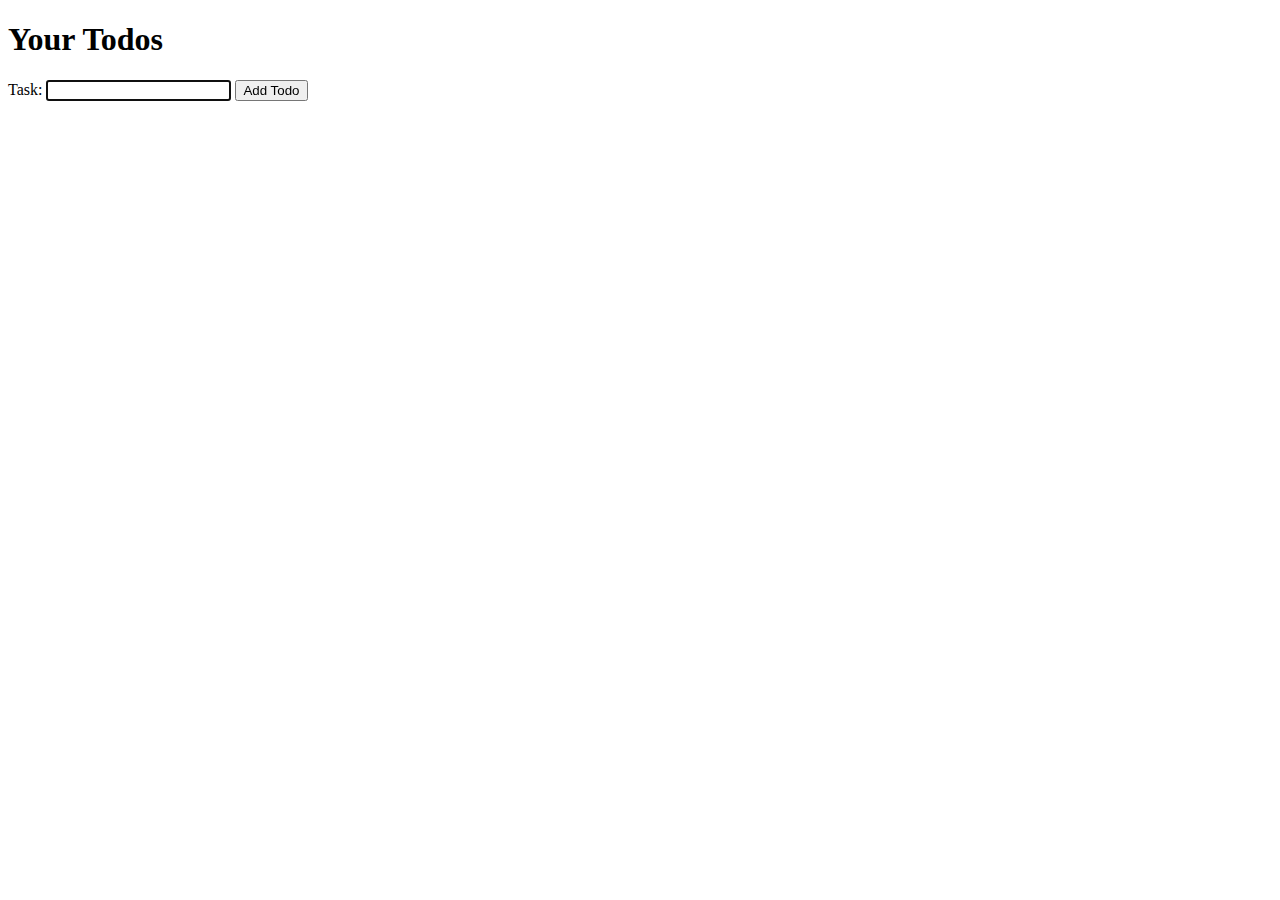
<file: Intermediate Javascript Part1/Events Exercise/Part 3 and 4/index.html>
<!DOCTYPE html>
<html lang="en">
<head>
    <meta charset="UTF-8">
    <title>Document</title>
</head>
<body>
    <h1>Your Todos</h1>
    <ul id="todoList">

    </ul>
    <form action="#" id="newTodoForm">
        <label for="task">Task: </label>
        <input type="text" name="task" id="task" autofocus>
        <input type="submit" value="Add Todo">
    </form>
    <script src="script.js"></script>
</body>
</html>
</file>
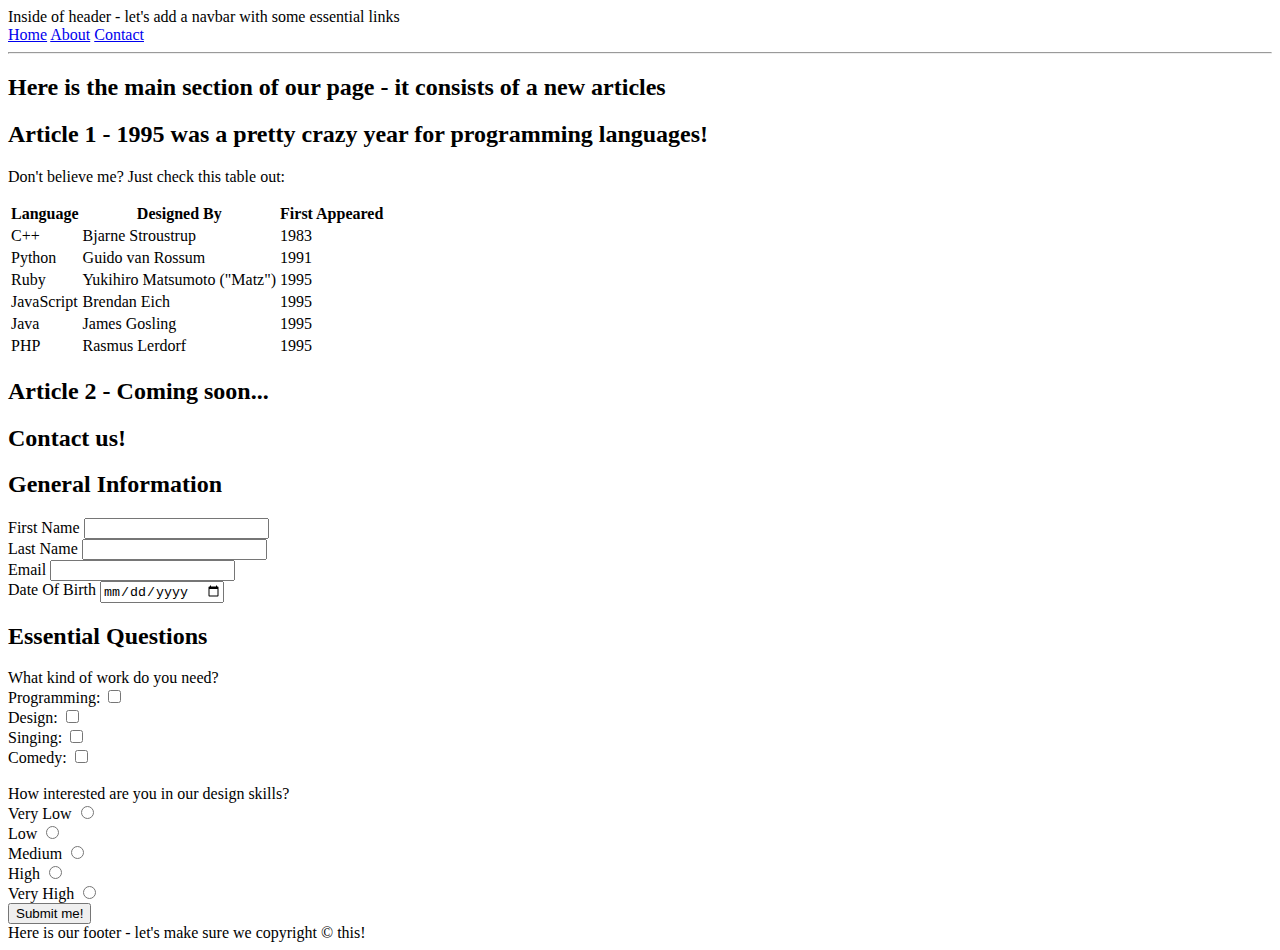
<file: HTML + CSS Basics/Intermediate HTML Exercise Part1.html>
<!DOCTYPE html>
<html lang="en">
<head>
  <meta charset="UTF-8">
  <title>Mock Two</title>
</head>
<body>
  </header>
    Inside of header - let's add a navbar with some essential links
    <nav>
      <a href="#">Home</a>
      <a href="#"> About</a>
      <a href="#"> Contact</a>
    </nav>
  <header>
  <hr>
  <section>
    <h2>Here is the main section of our page - it consists of a new articles</h2>
  <article>
  <h2>Article 1 - 1995 was a pretty crazy year for programming languages!</h2>
  <p>Don't believe me? Just check this table out:</p>
  <table>
    <thead>
        <tr>
            <th>Language</th>
            <th>Designed By</th>
            <th>First Appeared</th>
        </tr>
    </thead>
    <tbody>
        <tr>
            <td>C++</td>
            <td>Bjarne Stroustrup</td>
            <td>1983</td>
        </tr>
        <tr>
            <td>Python</td>
            <td>Guido van Rossum</td>
            <td>1991</td>
        </tr>
        <tr>
            <td>Ruby</td>
            <td>Yukihiro Matsumoto ("Matz")</td>
            <td>1995</td>
        </tr>
        <tr>
            <td>JavaScript</td>
            <td>Brendan Eich</td>
            <td>1995</td>
        </tr>
        <tr>
            <td>Java</td>
            <td>James Gosling</td>
            <td>1995</td>
        </tr>
    </tbody>
    <tfoot>
        <tr>
            <td>PHP</td>
            <td>Rasmus Lerdorf</td>
            <td>1995</td>
        </tr>
    </tfoot>
</table>
</article>
  <article>
    <h2>Article 2 - Coming soon...</h2>
  </article>

  <h2>Contact us!</h2>
    <form action="#">
    <h2>General Information</h2>
      <div>
        <label for="fname">First Name</label>
        <input type="text" id="fname">
      </div>
      <div>
        <label for="lname">Last Name</label>
        <input type="text" id="lname">
      </div>
      <div>
        <label for="email">Email</label>
        <input type="email" id="email">
      </div>
      <div>
        <label for="dob">Date Of Birth</label>
        <input type="date" id="dob">
      </div>
      <h2>Essential Questions</h2>
        <span>What kind of work do you need?</span>
        <div>
          <label for="programming">Programming: </label>
          <input type="checkbox" id="programming" name="programming">
        </div>
        <div>
          <label for="design">Design: </label>
          <input type="checkbox" id="design">
        </div>
        <div>
          <label for="singing">Singing: </label>
          <input type="checkbox" id="singing">
        </div>
        <div>
          <label for="comedy">Comedy: </label>
          <input type="checkbox" id="comedy">
        </div>
        <br>
        <span>How interested are you in our design skills?</span>
        <div>
          <label for="very_low">Very Low</label>
          <input type="radio" id="very_low" name="interest" value="very low">
        </div>
        <div>
        <label for="low">Low</label>
          <input type="radio" id="low" name="interest" value="low">
        </div>
        <div>
          <label for="medium">Medium</label>
          <input type="radio" id="medium" name="interest" value="medium">
        </div>
        <div>
          <label for="high">High</label>
          <input type="radio" id="high" name="interest" value="high">
        </div>
        <div>
          <label for="very_high">Very High</label>
          <input type="radio" id="very_high" name="interest" value="very high">
        </div>
        <div>
          <input type="submit" value="Submit me!">
        </div>
    </form>
  </section>
  <footer>
    Here is our footer - let's make sure we copyright &copy; this!
  </footer>
</body>
</html>
</file>
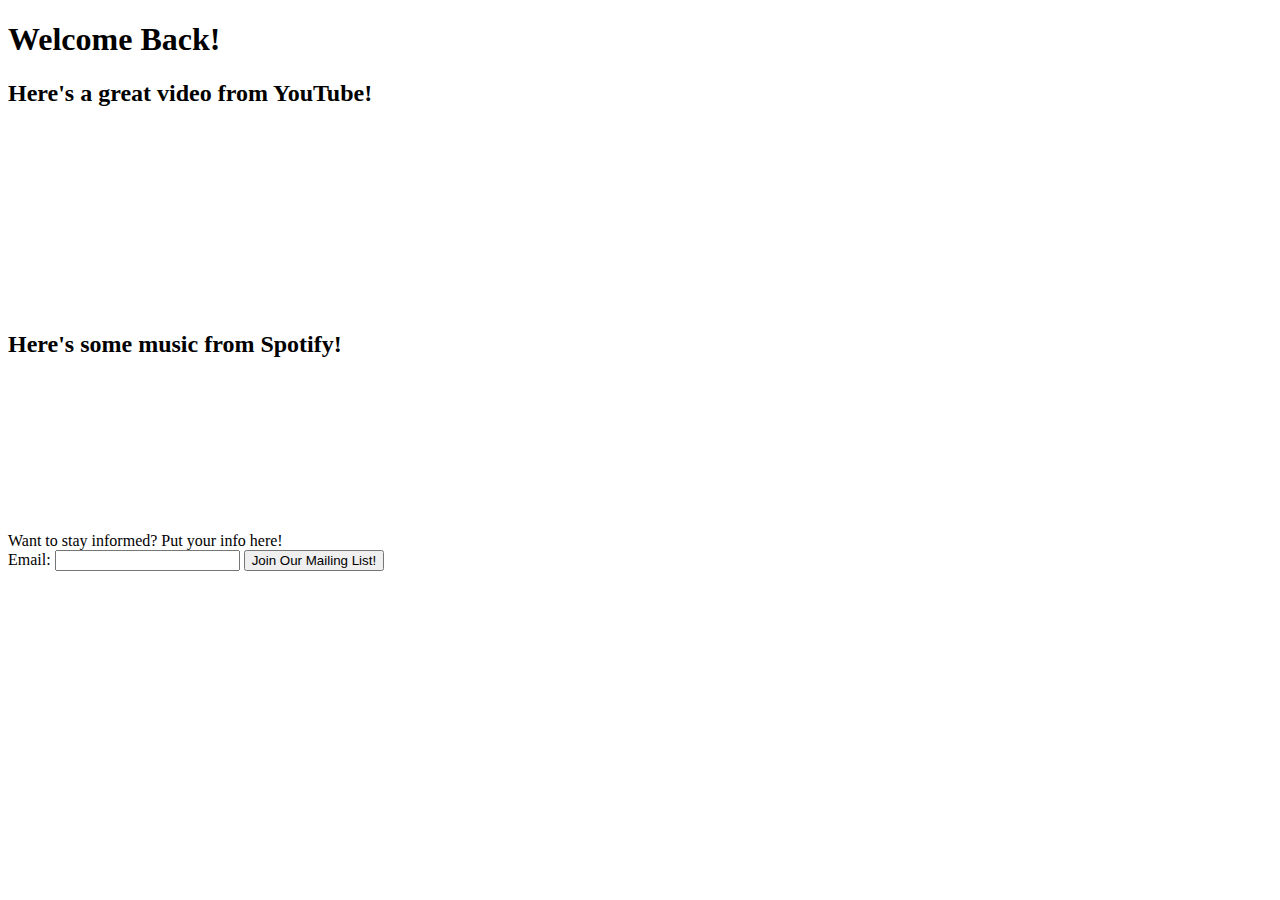
<file: HTML + CSS Basics/Intermediate HTML Exercise Part2.html>
<!DOCTYPE html>
<html lang="en">
<head>
  <meta charset="UTF-8">
  <title>Mock Three</title>
</head>
<body>
  <h1>Welcome Back!</h1>
  <article>
    <h2>Here's a great video from YouTube!</h2>
    <iframe width="220" height="180" src="https://www.youtube.com/embed/dQw4w9WgXcQ" frameborder="0" allowfullscreen></iframe>
  </article>
  <article>
    <h2>Here's some music from Spotify!</h2>
    <!-- https://developer.spotify.com/technologies/widgets/spotify-play-button/ -->
    <iframe src="https://embed.spotify.com/?uri=spotify:track:5JunxkcjfCYcY7xJ29tLai" frameborder="0" allowtransparency="true"></iframe>
  </article>
  <article>
    Want to stay informed? Put your info here!
    <form action="#">
        <label for="email">Email: </label>
        <input type="email" name="email" id="email">
        <input type="submit" value="Join Our Mailing List!">
    </form>
  </article>
</body>
</html>
</file>
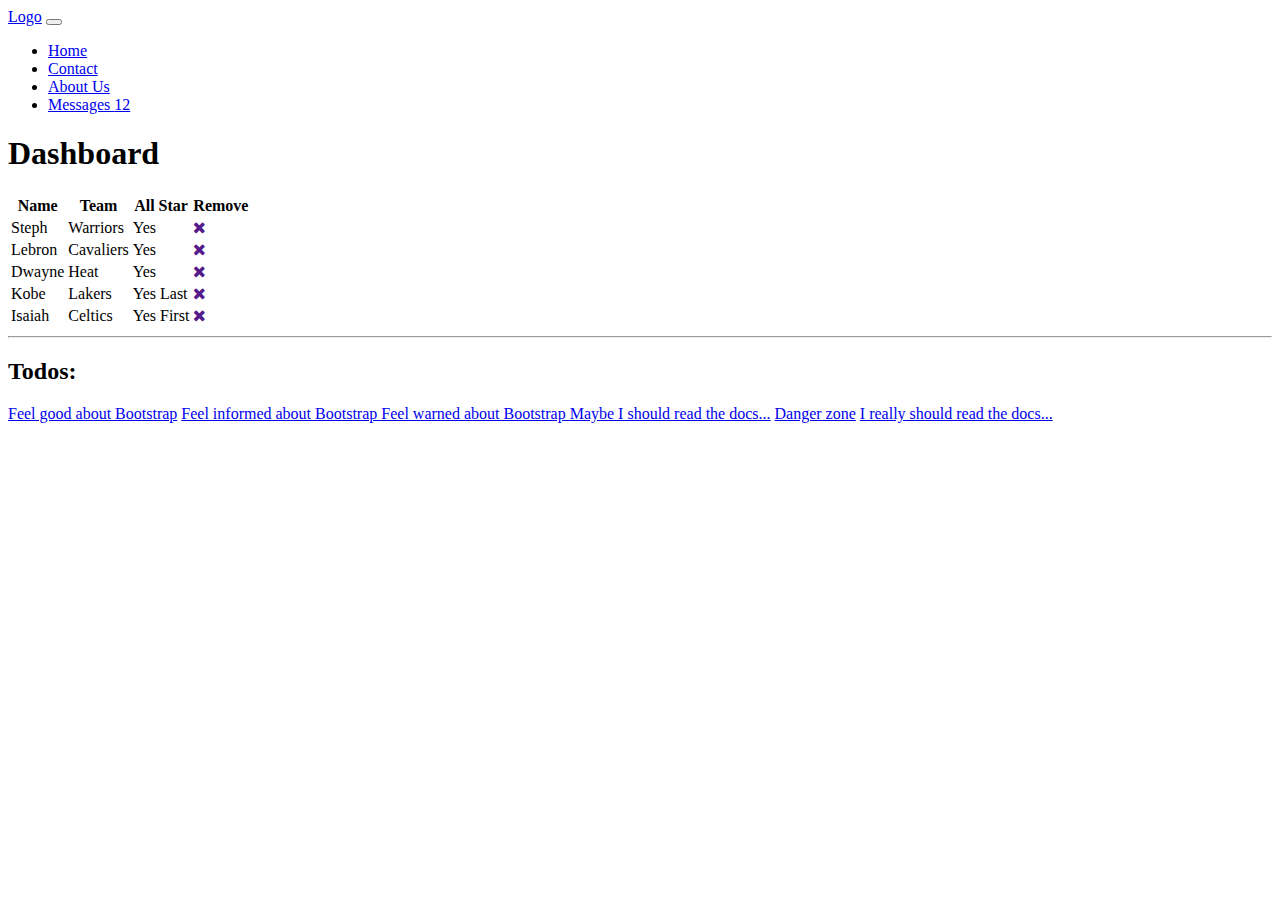
<file: Intermediate CSS/Bootstrap Part2.html>
<!DOCTYPE html>
<html lang="en">
<head>
	<meta charset="UTF-8">
	<title>Example 2</title>
  <link rel="stylesheet" href="https://maxcdn.bootstrapcdn.com/bootstrap/4.0.0-beta/css/bootstrap.min.css" integrity="sha384-/Y6pD6FV/Vv2HJnA6t+vslU6fwYXjCFtcEpHbNJ0lyAFsXTsjBbfaDjzALeQsN6M" crossorigin="anonymous">
  <link href="https://maxcdn.bootstrapcdn.com/font-awesome/4.7.0/css/font-awesome.min.css" rel="stylesheet" integrity="sha384-wvfXpqpZZVQGK6TAh5PVlGOfQNHSoD2xbE+QkPxCAFlNEevoEH3Sl0sibVcOQVnN" crossorigin="anonymous">
</head>
<body>
  <nav class="navbar navbar-expand-lg navbar-dark bg-dark">
    <a class="navbar-brand" href="#">Logo</a>
    <button class="navbar-toggler" type="button" data-toggle="collapse" data-target="#collapsed-content">
      <span class="navbar-toggler-icon"></span>
    </button>
    <div class="collapse navbar-collapse" id="collapsed-content">
      <ul class="navbar-nav ml-auto">
        <li class="nav-item active">
          <a class="nav-link" href="#">Home</a>
        </li>
        <li class="nav-item">
          <a class="nav-link" href="#">Contact</a>
        </li>
        <li class="nav-item">
          <a class="nav-link" href="#">About Us</a>
        </li>
        <li class="nav-item">
          <a class="nav-link" href="#">Messages <span class="badge badge-success">12</span></a>
        </li>
      </ul>
    </div>
  </nav>
  <div class = "container-fluid">
  	<h1 class="my-4">Dashboard</h1>
  	<table class="table table-striped table-hover">
	    <thead>
	      <tr>
	        <th>Name</th>
	        <th>Team</th>
	        <th>All Star</th>
	        <th>Remove</th>
	      </tr>
	    </thead>
	    <tbody>
	      <tr>
	        <td>Steph</td>
	        <td>Warriors</td>
	        <td>Yes</td>
	        <td><a href="" class="btn btn-sm btn-danger"><i class="fa fa-times"></i></a></td>
	      </tr>
	      <tr>
	        <td>Lebron</td>
	        <td>Cavaliers</td>
	        <td>Yes</td>
	        <td><a href="" class="btn btn-sm btn-danger"><i class="fa fa-times"></i></a></td>
	      </tr>
	      <tr>
	        <td>Dwayne</td>
	        <td>Heat</td>
	        <td>Yes</td>
	        <td><a href="" class="btn btn-sm btn-danger"><i class="fa fa-times"></i></a></td>
	      </tr>
	      <tr>
	        <td>Kobe</td>
	        <td>Lakers</td>
	        <td>Yes <span class="badge badge-warning">Last</span></td>
	        <td><a href="" class="btn btn-sm btn-danger"><i class="fa fa-times"></i></a></td>
	      </tr>
	      <tr>
	        <td>Isaiah</td>
	        <td>Celtics</td>
	        <td>Yes <span class="badge badge-success">First</span></td>
	        <td><a href="" class="btn btn-sm btn-danger"><i class="fa fa-times"></i></a></td>
	      </tr>
	    </tbody>
  	</table>
  </div>
   <hr>
  <h2 class="my-3">Todos:</h2>
  <div class="list-group my-2">
    <a href="#" class="list-group-item list-group-item-success">Feel good about Bootstrap</a>
    <a href="#" class="list-group-item list-group-item-info">
      Feel informed about Bootstrap
    </a>
    <a href="#" class="list-group-item list-group-item-warning">
      Feel warned about Bootstrap
    </a>
    <a href="#" class="list-group-item list-group-item-warning">Maybe I should read the docs...</a>
    <a href="#" class="list-group-item list-group-item-danger">Danger zone</a>
    <a href="#" class="list-group-item list-group-item-danger">I really should read the docs...</a>
  </div>
	
</body>
</html>
</file>
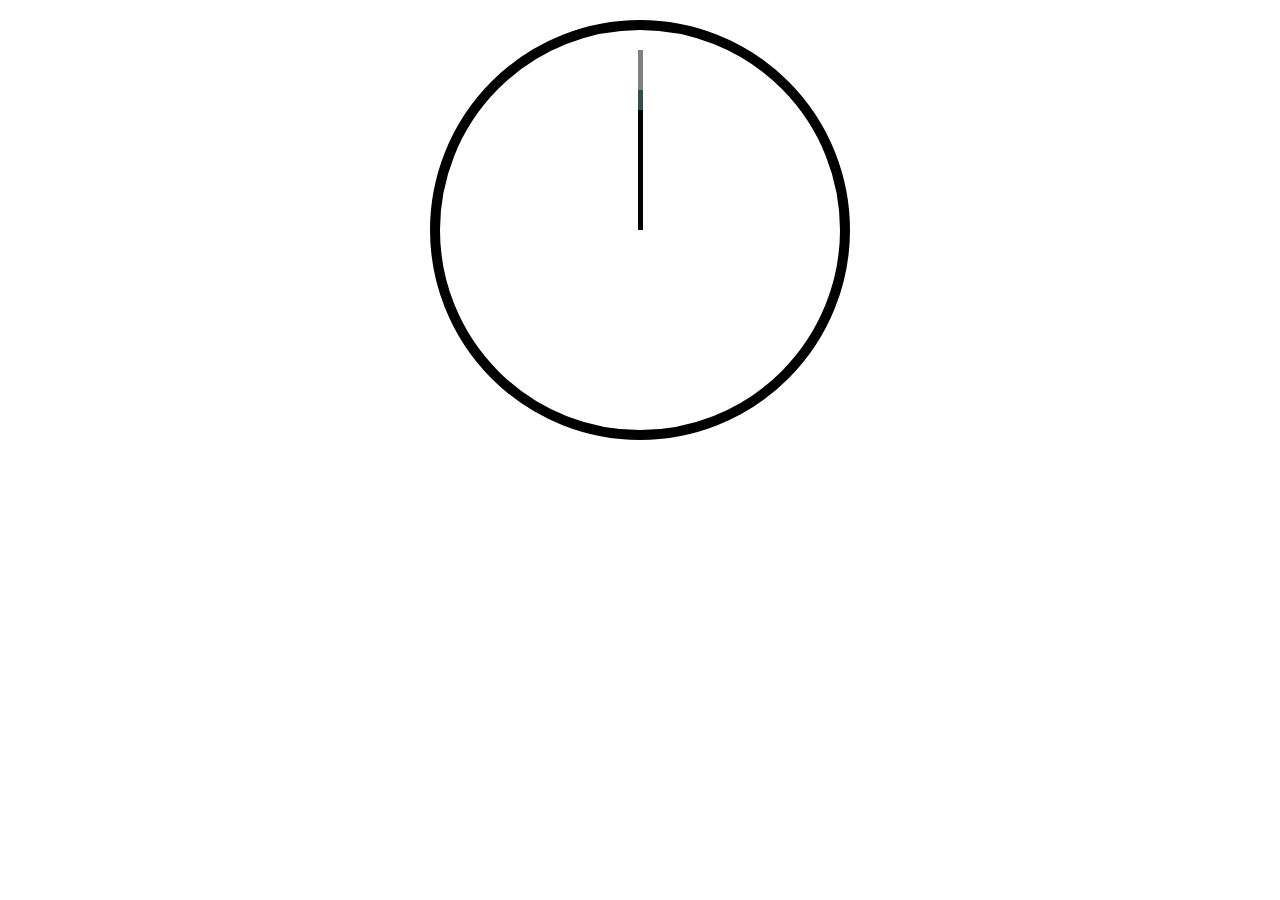
<file: Intermediate CSS/Trans, transf, animations.html>
<!DOCTYPE html>
<html lang="en">
<head>
	<meta charset="UTF-8">
	<title>Transform and transition</title>
	<style>
		#clock {
			width: 400px;
			height: 400px;
			border-radius: 50%;
			border: 10px solid black;
			position: relative;
			margin: 20px auto
		}

		#second {
			width: 5px;
			height: 180px;
			background-color: gray;
			position: absolute;
			margin-left: 198px;
			margin-top: 20px;
			animation: rotate 60s infinite linear;
		}

		#minutes {
			width: 5px;
			height: 140px;
			background-color: darkslategray;
			position: absolute;
			margin-left: 198px;
			margin-top: 60px;
			animation: rotate 3600s infinite linear;
		}

		#hours {
			width: 5px;
			height: 120px;
			background-color: black;
			position: absolute;
			margin-left: 198px;
			margin-top: 80px;
			animation: rotate 43200s infinite linear;
		}

		@keyframes rotate{
			0% {
				transform: rotate(0);
				transform-origin: center bottom;
			}

			100% {
				transform: rotate(360deg);
				transform-origin: center bottom;
			}
		}

	</style>
</head>
<body>
	<div id="clock">
		<div id="second"></div>
		<div id="minutes"></div>
		<div id="hours"></div>
	</div>
</body>
</html>
</file>
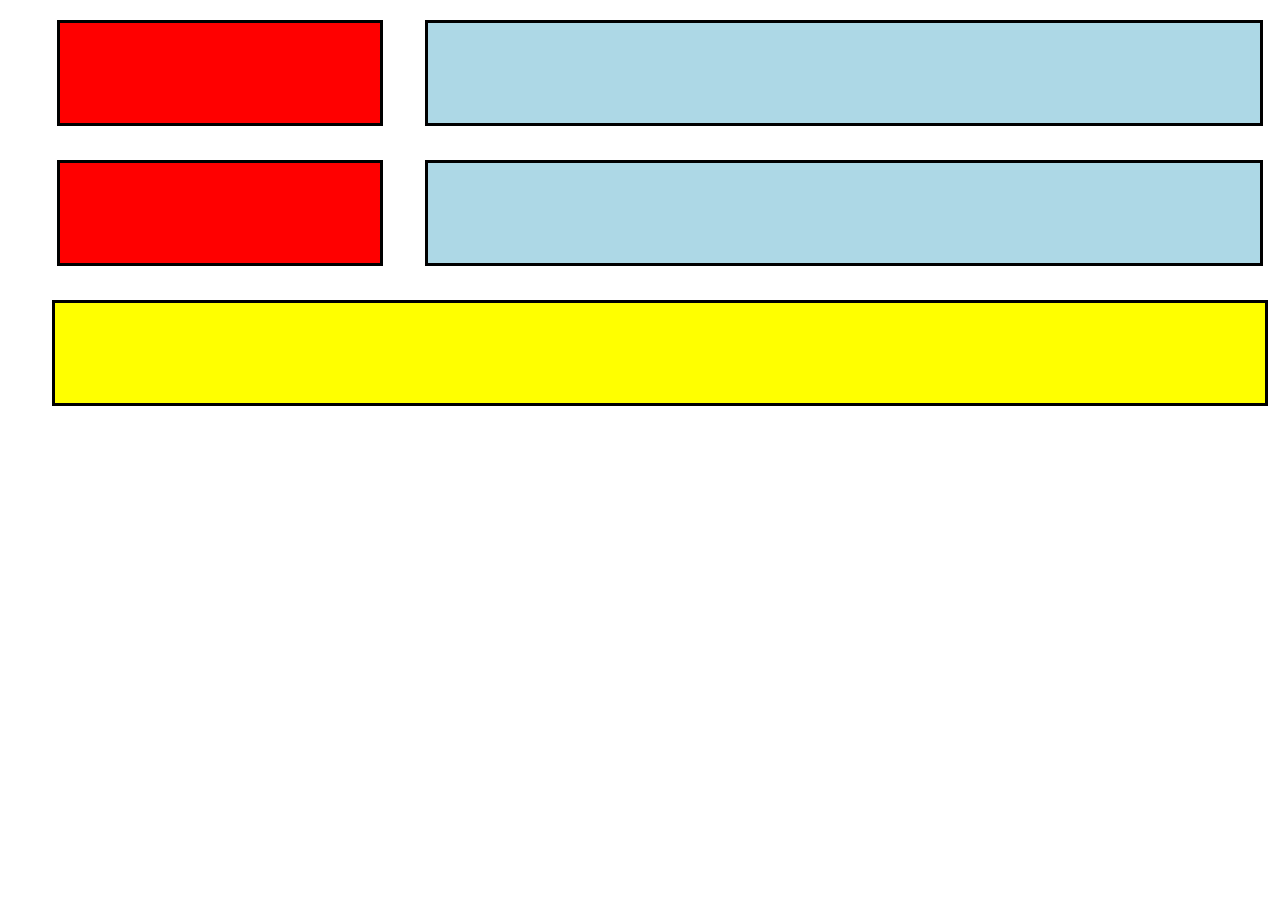
<file: HTML + CSS Basics/Layout Part1/example1.html>
<!DOCTYPE html>
<html lang="en">
<head>
	<meta charset="UTF-8">
	<link rel="stylesheet" href="style.css">
	<title>Document</title>
</head>
<body>
    <div class="container">
        <div class="left-pane"></div>
        <div class="right-pane"></div>
    </div>

    <div class="container">
        <div class="left-pane"></div>
        <div class="right-pane"></div>
    </div>

    <div class="container">
        <footer></footer>
    </div>
</body>
</html>
</file>
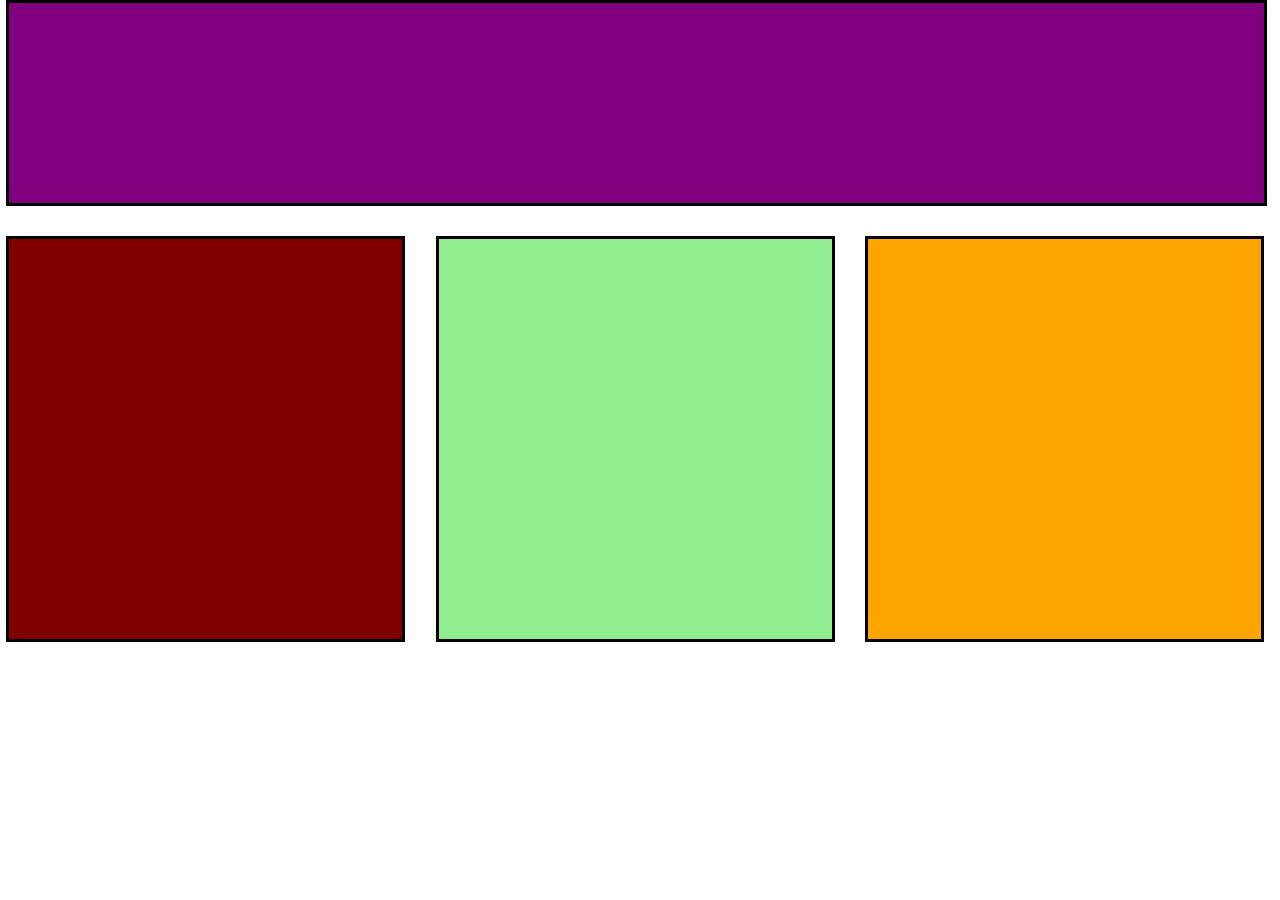
<file: HTML + CSS Basics/Layout Part1/example2.html>
<!DOCTYPE html>
<html lang="en">
<head>
    <meta charset="UTF-8">
    <title>Mock 2</title>
    <style type="text/css">
        body {
            width: 99%;
            margin: 0 auto;
        }
        div {
            border: 3px solid black;
        }
        .col {
            height:400px;
            width:31%;
            margin-left:2.1%;
            display: inline-block;
        }
        .heading {
            background: purple;
            width: 99%;
            height: 200px;
            margin-bottom: 30px;
        }
        .col-left {
            background-color: maroon;
            margin-left: 0;
        }
        .col-mid {
            background-color: lightgreen;
        }
        .col-right {
            background-color: orange;
        }
    </style>
</head>
<body>
    <div class="heading"></div>
    <div class="col col-left"></div>
    <div class="col col-mid"></div>
    <div class="col col-right"></div>
</body>
</html>
</file>
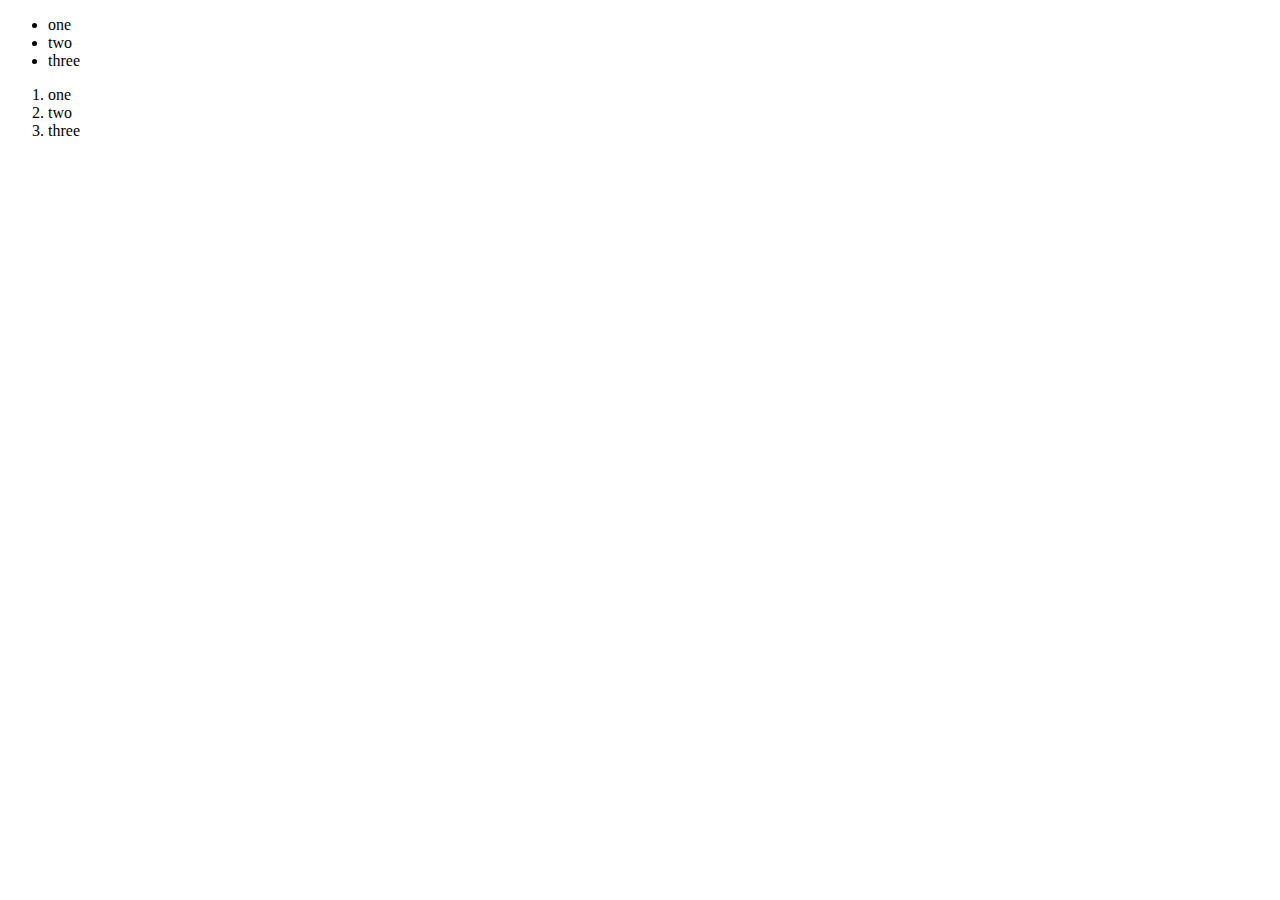
<file: Intermediate Javascript Part1/DOM Exercises/DOM.html>
<!DOCTYPE html>
<html lang="en">
<head>
    <meta charset="UTF-8">
    <title>Document</title>
</head>
<body>
    <div class="header">
    </div>
    <section id="container">
        <ul>
            <li class="first">one</li>
            <li class="second">two</li>
            <li class="third">three</li>
        </ul>
        <ol>
            <li class="first">one</li>
            <li class="second">two</li>
            <li class="third">three</li>
        </ol>
    </section>
    <div class="footer">
    </div>

    <script>
        var container = document.getElementById("container")

        var container = document.querySelector("#container")

        var second = document.querySelectorAll(".second")
        var second = document.getElementByClassName("second")

        var third = document.querySelector("ol .third")

        container.innerText = "Hello"

        var footer = document.querySelector(".footer")
        footer.classList.add("main")

        footer.classList.remove("main")

        var li = document.createElement("li")

        li.innerText = 'four'

        var ul = document.querySelector("ul")
        ul.appendChild(li)

        var olli = document.querySelectorAll("ol li")
        for(var i =0; i<olli.length; i++){
            olli[i].style.backgroundColor = "green"
        }


        var footerRemove = document.querySelector(".footer")
        var container = document.querySelector("#container")
        container.removeChild(footerRemove)
    </script>
</body>
</html>
</file>
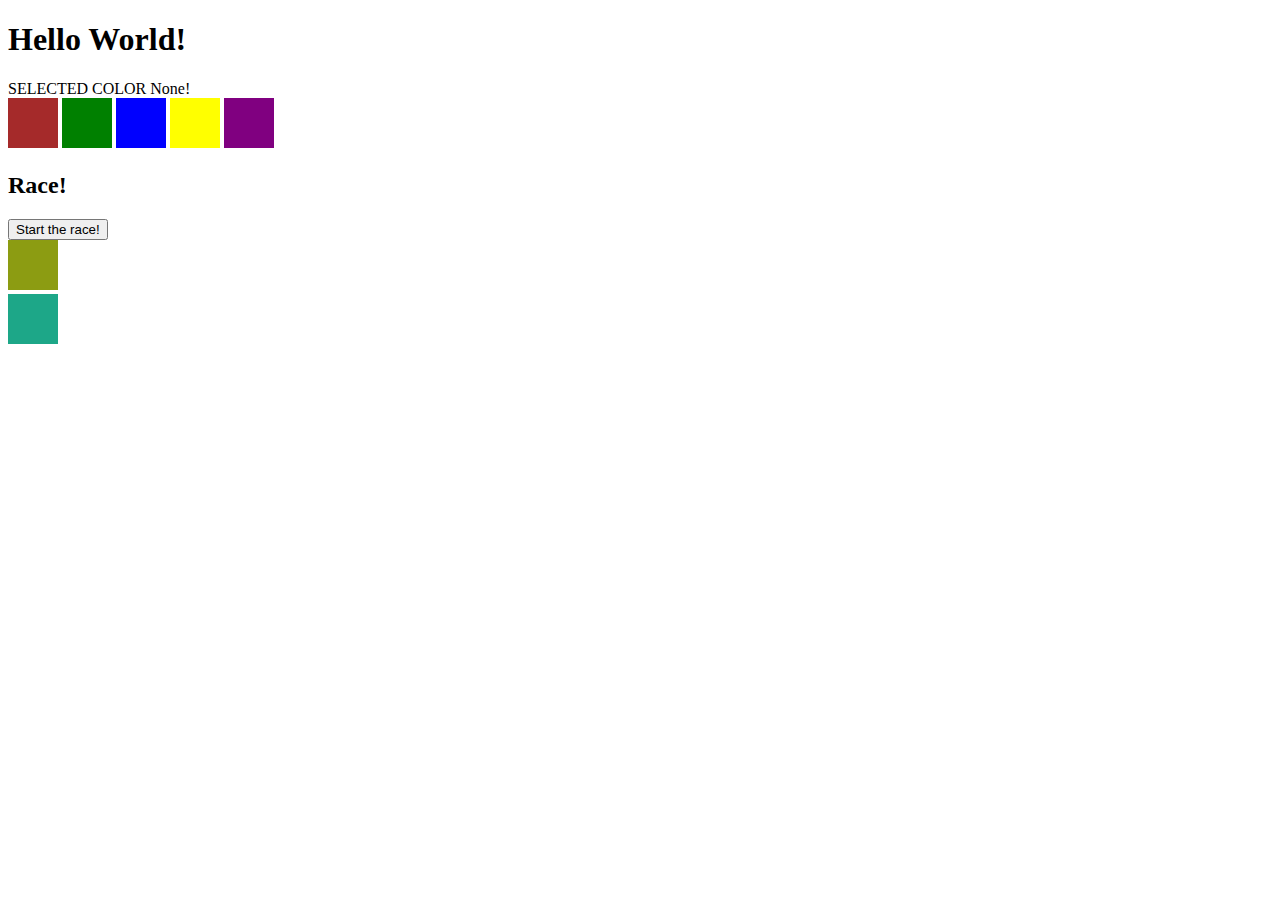
<file: Intermediate Javascript Part1/Events Exercise/Events.html>
<!DOCTYPE html>
<html lang="en">
<head>
    <meta charset="UTF-8">
    <title>DOM Exercise</title>
    <style>
        div {
          width: 50px;
          height: 50px;
          display: inline-block;
        }
        .brown{
          background-color: brown;
        }
        .green{
          background-color: green;
        }
        .blue{
          background-color: blue;
        }
        .purple{
          background-color: purple;
        }
        .yellow{
          background-color: yellow;
        }
        .car1 {
         background-color: #8C9C12;
        }
        .car2 {
         background-color: #1DA788;
        }
        .car1, .car2 {
            margin-left: 0;
        }
    </style>
</head>
<body>
    <h1 id="change_heading">Change Me!</h1>
    SELECTED COLOR <span class="selected">None!</span>
    <section>
        <div class="brown"></div>
        <div class="green"></div>
        <div class="blue"></div>
        <div class="yellow"></div>
    </section>
    <h2>Race!</h2>
    <button>Start the race!</button>
    <br>
    <div class="car1"></div>
    <br>
    <div class="car2"></div>
    <script src="script.js"></script>
</body>
</html>
</file>
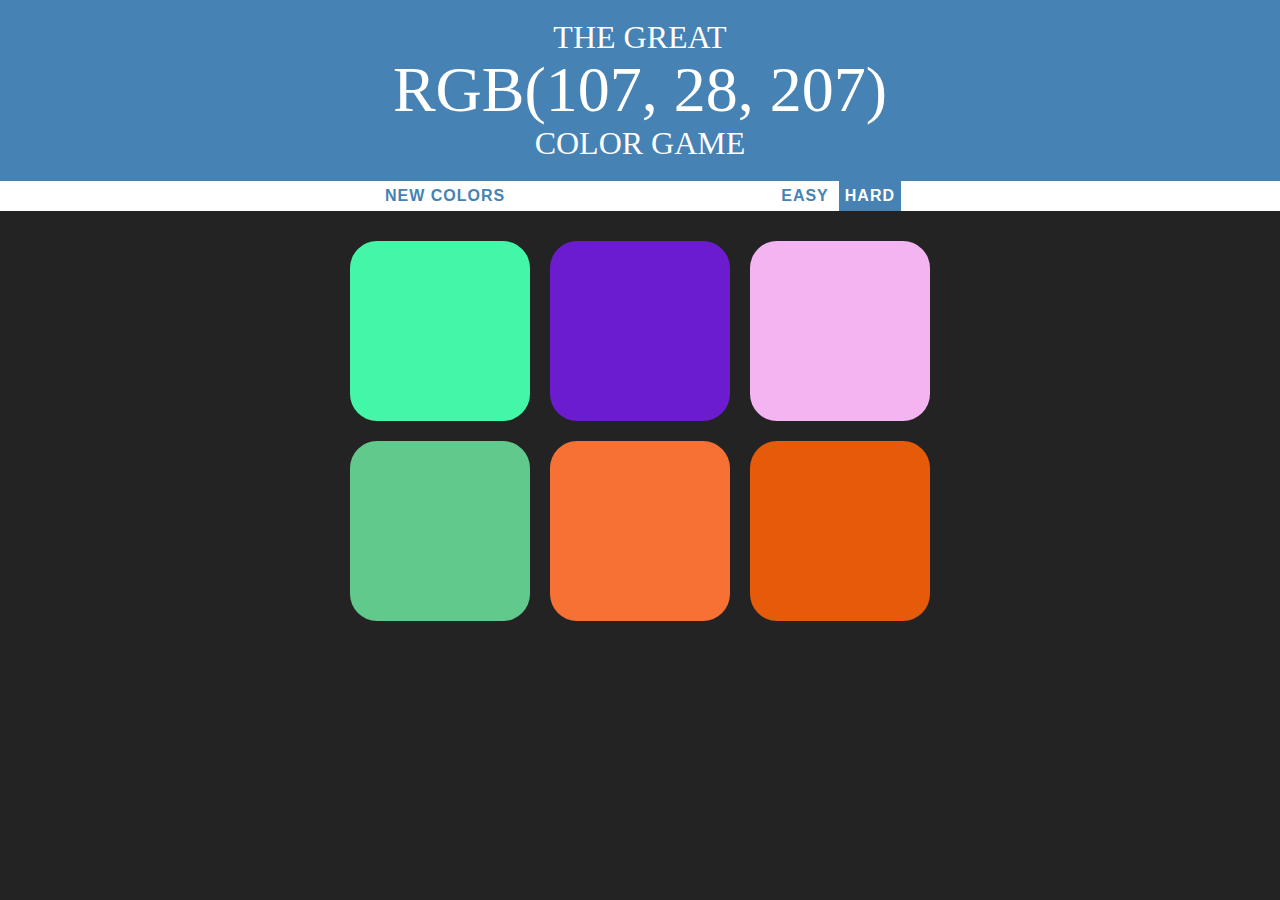
<file: Intermediate Javascript Part1/Final Project/cleaned-colorGame.html>
<!DOCTYPE html>
<html>
<head>
	<title>Color Game</title>
	<link rel="stylesheet" type="text/css" href="colorGame.css">
</head>
<body>
	<h1>The Great <br>
	<span id = "colorDisplay">RGB</span> <br>
	Color Game</h1>
	<div id = "stripe">
		<button id = "reset">New Colors</button>
		<span id = "message"></span>
		<button class="mode">Easy</button>
		<button class = "mode selected">Hard</button>
	</div>
	<div id = "container">
		<div class = "square"></div>
		<div class = "square"></div>
		<div class = "square"></div>
		<div class = "square"></div>
		<div class = "square"></div>
		<div class = "square"></div>
	</div>

	<script type="text/javascript" src = "cleaned-colorGame.js"></script>
</body>
</html>
</file>
<file: HTML + CSS Basics/Layout Part1/style.css>
body {
    width: 100%;
    margin: 0 20px;
    text-align: center;
}
div,footer {
    display: inline-block;
    height: 100px;
}
.container {
    margin: 20px 0px;
    width: 100%;
}
.left-pane, .right-pane, footer {
    border: 3px solid black;
}
.left-pane {
    width: 25%;
    background: red;
    margin-right: 3%
}
.right-pane {
    width: 65%;
    background: lightblue;
}
footer {
    width: 94.5%;
    background: yellow;
}
</file>
<file: Intermediate Javascript Part1/Final Project/colorGame.css>
body {
	background-color: #232323;
	margin: 0;
	font-family: "Montserrat","Avenir";
}

.square {
	width: 30%;
	background: purple;
	padding-bottom: 30%;
	float: left;
	margin: 1.66%;
	border-radius: 15%;
	transition: background 0.6s;
	-webkit-transition: background 0.6s;
	-moz-transition: background 0.6s;
}

#container {
	max-width: 600px;
	margin: 20px auto;
}

h1 {
	color: white;
	line-height: 1.1;
	text-align: center;
	background: steelblue;
	margin: 0;
	font-weight: normal;
	text-transform: uppercase;
	padding: 20px 0;
}

#colorDisplay {
	font-size: 200%;
}

#stripe {
	background: white;
	height: 30px;
	text-align: center;
}

.selected {
	color: white;
	background: steelblue;
}

/*give the span message some property to take up the space*/
#message {
	display: inline-block;
	width: 20%;
}


button {
	border: none;
	background: none;
	text-transform: uppercase;
	/*want to make button go from bottom to top of stripe container*/
	height: 100%;
	font-weight: 700;
	color: steelblue;
	letter-spacing: 1px;
	font-size: inherit;
	transition: all 0.3s;
	-webkit-transition: all 0.3s;
	-moz-transition: all 0.3s;
	outline: none;
}

button:hover {
	color: white;
	background: steelblue;
}
</file>
